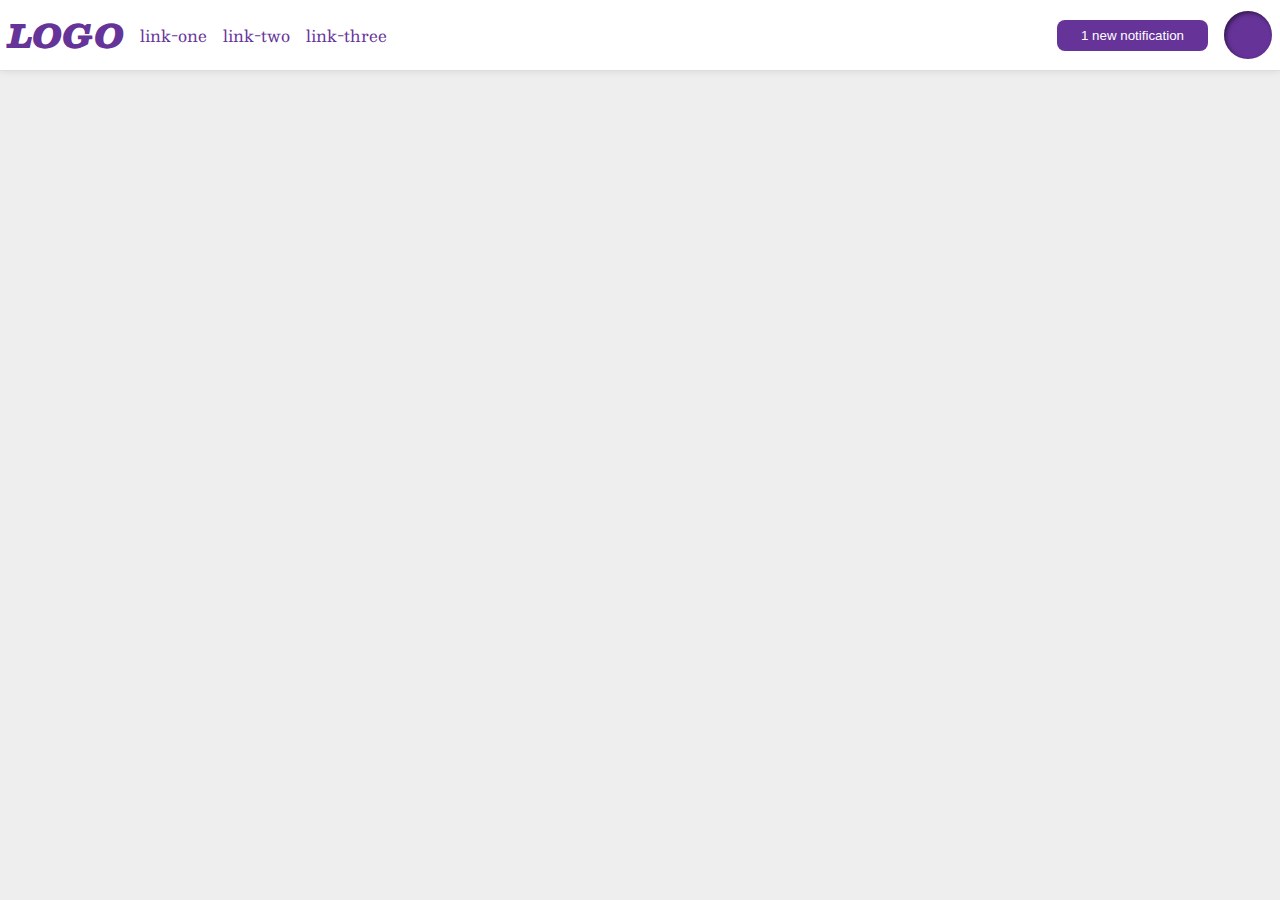
<file: flex/03-flex-header-2/index.html>
<!DOCTYPE html>
<html lang="en">
  <head>
    <meta charset="UTF-8" />
    <meta http-equiv="X-UA-Compatible" content="IE=edge" />
    <meta name="viewport" content="width=device-width, initial-scale=1.0" />
    <title>Flex Header 2</title>
    <link rel="stylesheet" href="style.css" />
  </head>
  <body>
    <div class="header">
      <div class="logo-links">
        <div class="logo">LOGO</div>
        <ul class="links">
          <li><a href="google.com">link-one</a></li>
          <li><a href="google.com">link-two</a></li>
          <li><a href="google.com">link-three</a></li>
        </ul>
      </div>
      <div class="notification-prof">
        <button class="notifications">1 new notification</button>
        <div class="profile-image"></div>
      </div>
    </div>
  </body>
</html>
</file>
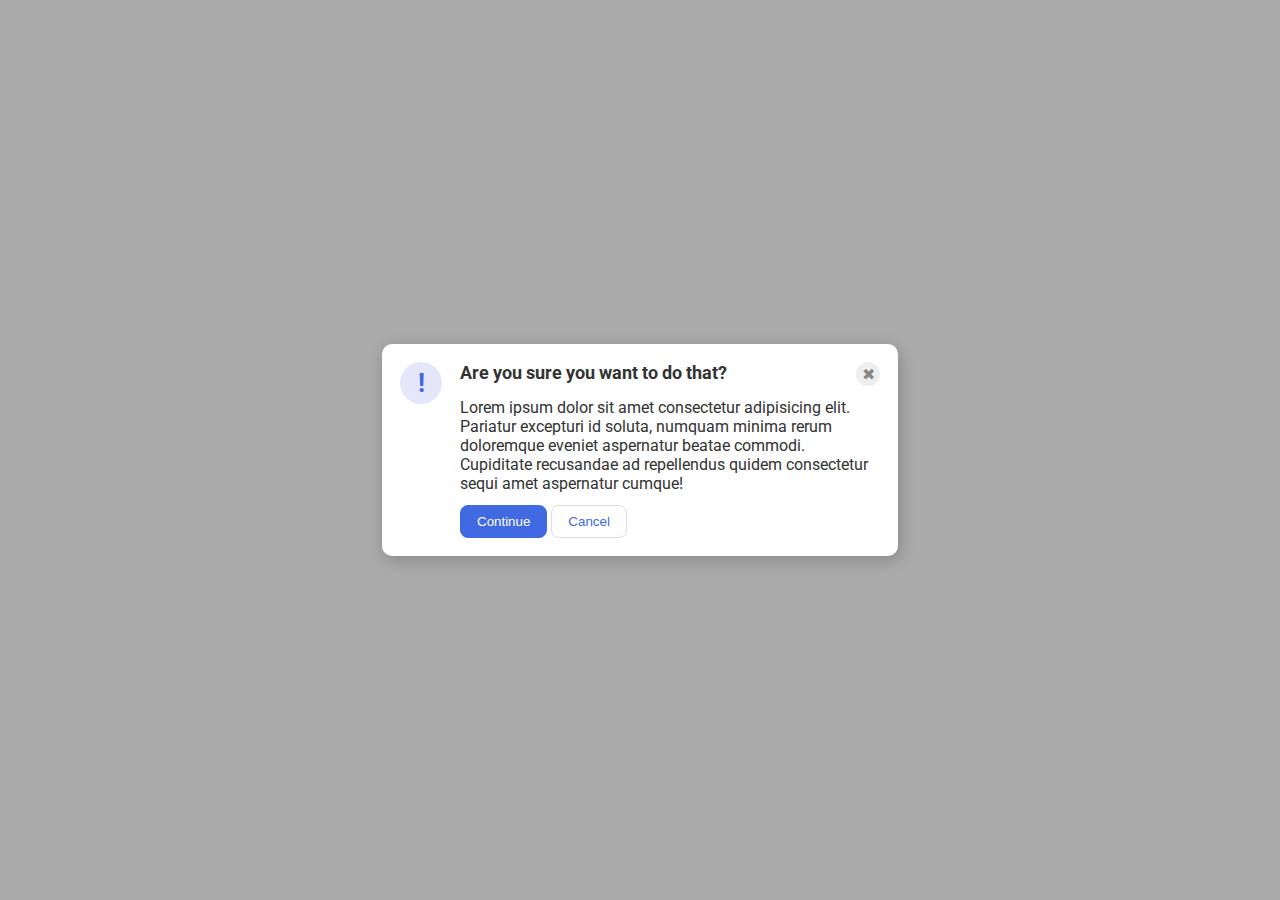
<file: flex/05-flex-modal/index.html>
<!DOCTYPE html>
<html lang="en">
  <head>
    <meta charset="UTF-8" />
    <meta http-equiv="X-UA-Compatible" content="IE=edge" />
    <meta name="viewport" content="width=device-width, initial-scale=1.0" />
    <link rel="stylesheet" href="style.css" />
    <title>Modal</title>
  </head>
  <body>
    <div class="modal">
      <div class="icon">!</div>
      <div class="content">
        <div class="header-close">
          <div class="header">Are you sure you want to do that?</div>
          <div class="close-button">✖</div>
        </div>
        <div class="text">
          Lorem ipsum dolor sit amet consectetur adipisicing elit. Pariatur
          excepturi id soluta, numquam minima rerum doloremque eveniet
          aspernatur beatae commodi. Cupiditate recusandae ad repellendus quidem
          consectetur sequi amet aspernatur cumque!
        </div>
        <button class="continue">Continue</button>
        <button class="cancel">Cancel</button>
      </div>
    </div>
  </body>
</html>
</file>
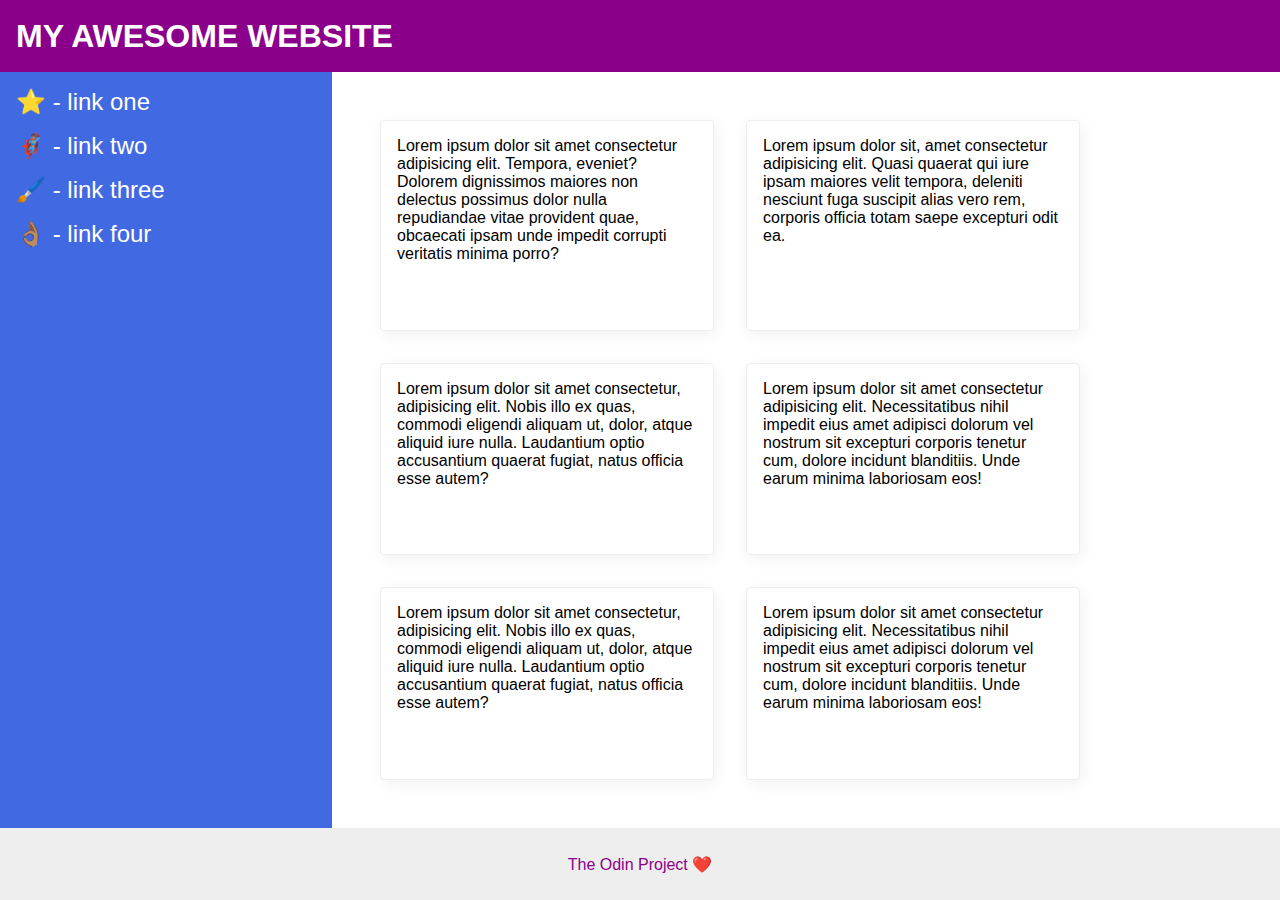
<file: flex/07-flex-layout-2/index.html>
<!DOCTYPE html>
<html lang="en">
  <head>
    <meta charset="UTF-8" />
    <meta http-equiv="X-UA-Compatible" content="IE=edge" />
    <meta name="viewport" content="width=device-width, initial-scale=1.0" />
    <title>The Holy Grail</title>
    <link rel="stylesheet" href="style.css" />
  </head>
  <body>
    <div class="header">MY AWESOME WEBSITE</div>
    <div class="container">
      <div class="sidebar">
        <ul>
          <li><a href="google.com">⭐ - link one</a></li>
          <li><a href="google.com">🦸🏽‍♂️ - link two</a></li>
          <li><a href="google.com">🖌️ - link three</a></li>
          <li><a href="google.com">👌🏽 - link four</a></li>
        </ul>
      </div>
      <div class="cards-wrap">
        <div class="card">
          Lorem ipsum dolor sit amet consectetur adipisicing elit. Tempora,
          eveniet? Dolorem dignissimos maiores non delectus possimus dolor nulla
          repudiandae vitae provident quae, obcaecati ipsam unde impedit
          corrupti veritatis minima porro?
        </div>
        <div class="card">
          Lorem ipsum dolor sit, amet consectetur adipisicing elit. Quasi
          quaerat qui iure ipsam maiores velit tempora, deleniti nesciunt fuga
          suscipit alias vero rem, corporis officia totam saepe excepturi odit
          ea.
        </div>
        <div class="card">
          Lorem ipsum dolor sit amet consectetur, adipisicing elit. Nobis illo
          ex quas, commodi eligendi aliquam ut, dolor, atque aliquid iure nulla.
          Laudantium optio accusantium quaerat fugiat, natus officia esse autem?
        </div>
        <div class="card">
          Lorem ipsum dolor sit amet consectetur adipisicing elit.
          Necessitatibus nihil impedit eius amet adipisci dolorum vel nostrum
          sit excepturi corporis tenetur cum, dolore incidunt blanditiis. Unde
          earum minima laboriosam eos!
        </div>
        <div class="card">
          Lorem ipsum dolor sit amet consectetur, adipisicing elit. Nobis illo
          ex quas, commodi eligendi aliquam ut, dolor, atque aliquid iure nulla.
          Laudantium optio accusantium quaerat fugiat, natus officia esse autem?
        </div>

        <div class="card">
          Lorem ipsum dolor sit amet consectetur adipisicing elit.
          Necessitatibus nihil impedit eius amet adipisci dolorum vel nostrum
          sit excepturi corporis tenetur cum, dolore incidunt blanditiis. Unde
          earum minima laboriosam eos!
        </div>
      </div>
    </div>
    <div class="footer">The Odin Project ❤️</div>
  </body>
</html>
</file>
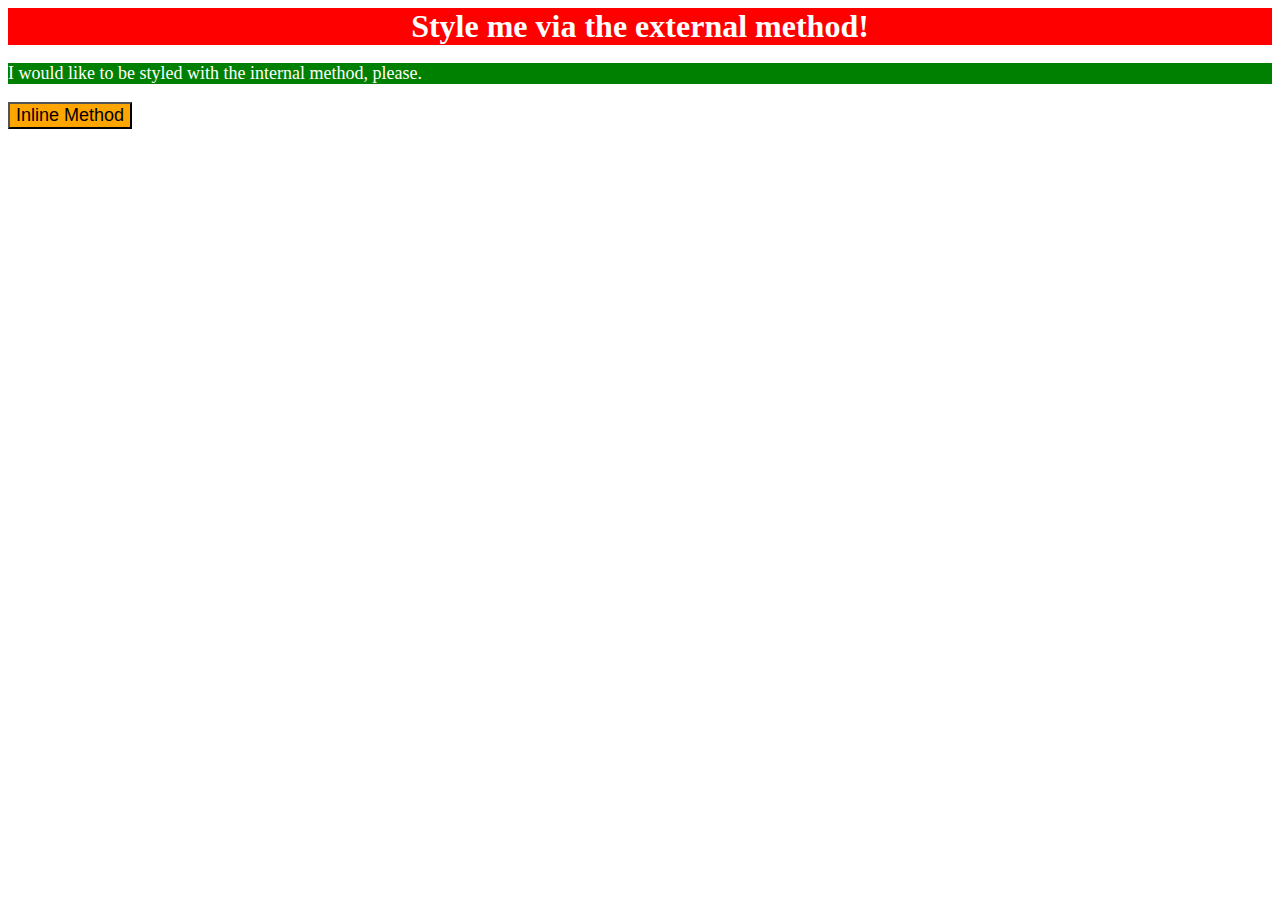
<file: foundations/01-css-methods/index.html>
<!DOCTYPE html>
<html lang="en">
  <head>
    <meta charset="UTF-8" />
    <meta http-equiv="X-UA-Compatible" content="IE=edge" />
    <meta name="viewport" content="width=device-width, initial-scale=1.0" />
    <title>Methods for Adding CSS</title>
    <link rel="stylesheet" href="css/style.css" />
    <style>
      p {
        font-size: 18px;
        background: green;
        color: white;
      }
    </style>
  </head>
  <body>
    <div>Style me via the external method!</div>
    <p>I would like to be styled with the internal method, please.</p>
    <button style="background-color: orange; font-size: 18px">
      Inline Method
    </button>
  </body>
</html>
</file>
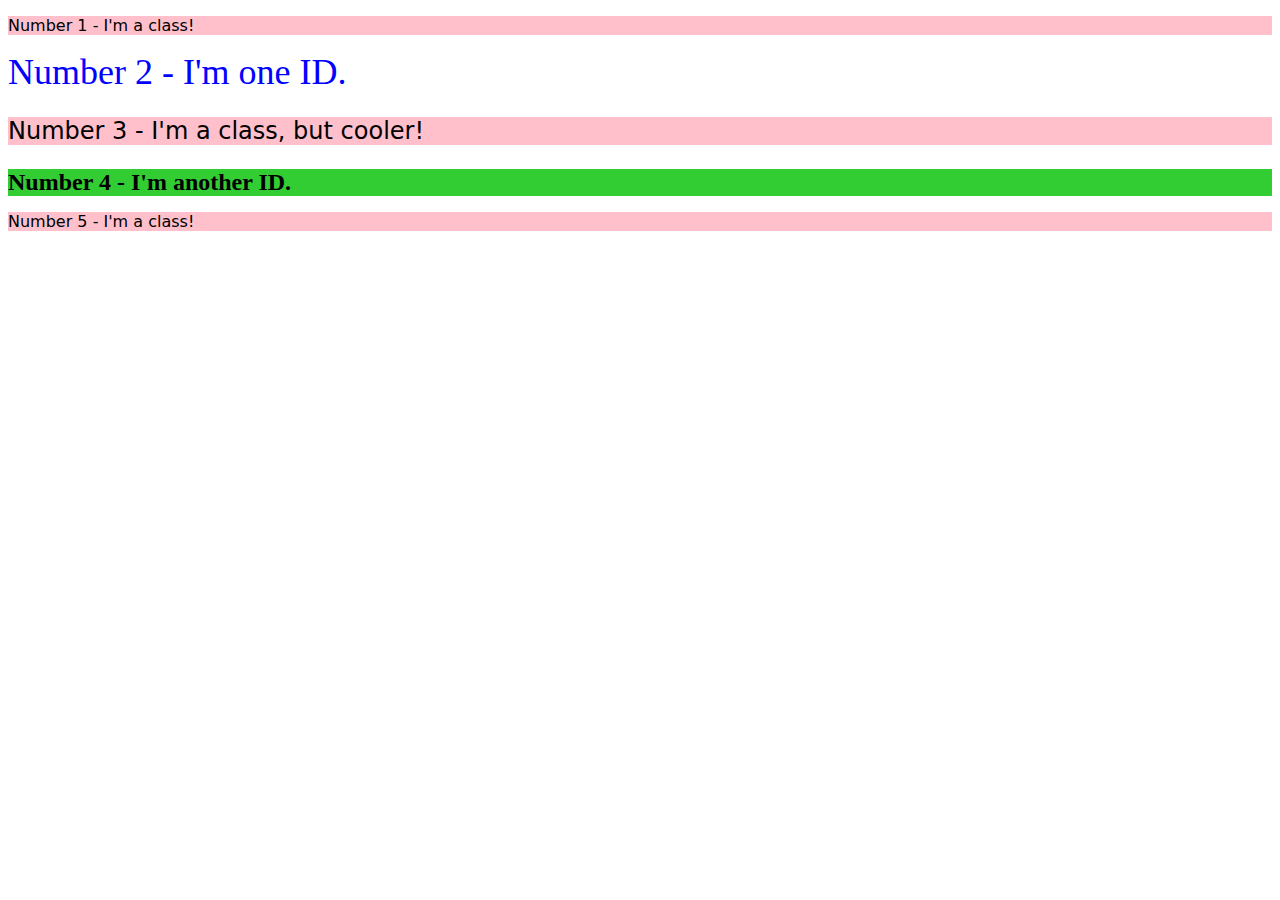
<file: foundations/02-class-id-selectors/index.html>
<!DOCTYPE html>
<html lang="en">
  <head>
    <meta charset="UTF-8" />
    <meta http-equiv="X-UA-Compatible" content="IE=edge" />
    <meta name="viewport" content="width=device-width, initial-scale=1.0" />
    <title>Class and ID Selectors</title>
    <link rel="stylesheet" href="style.css" />
  </head>
  <body>
    <p class="odd">Number 1 - I'm a class!</p>
    <div id="blue-txt">Number 2 - I'm one ID.</div>
    <p class="odd fnt-24">Number 3 - I'm a class, but cooler!</p>
    <div id="green-bold">Number 4 - I'm another ID.</div>
    <p class="odd">Number 5 - I'm a class!</p>
  </body>
</html>
</file>
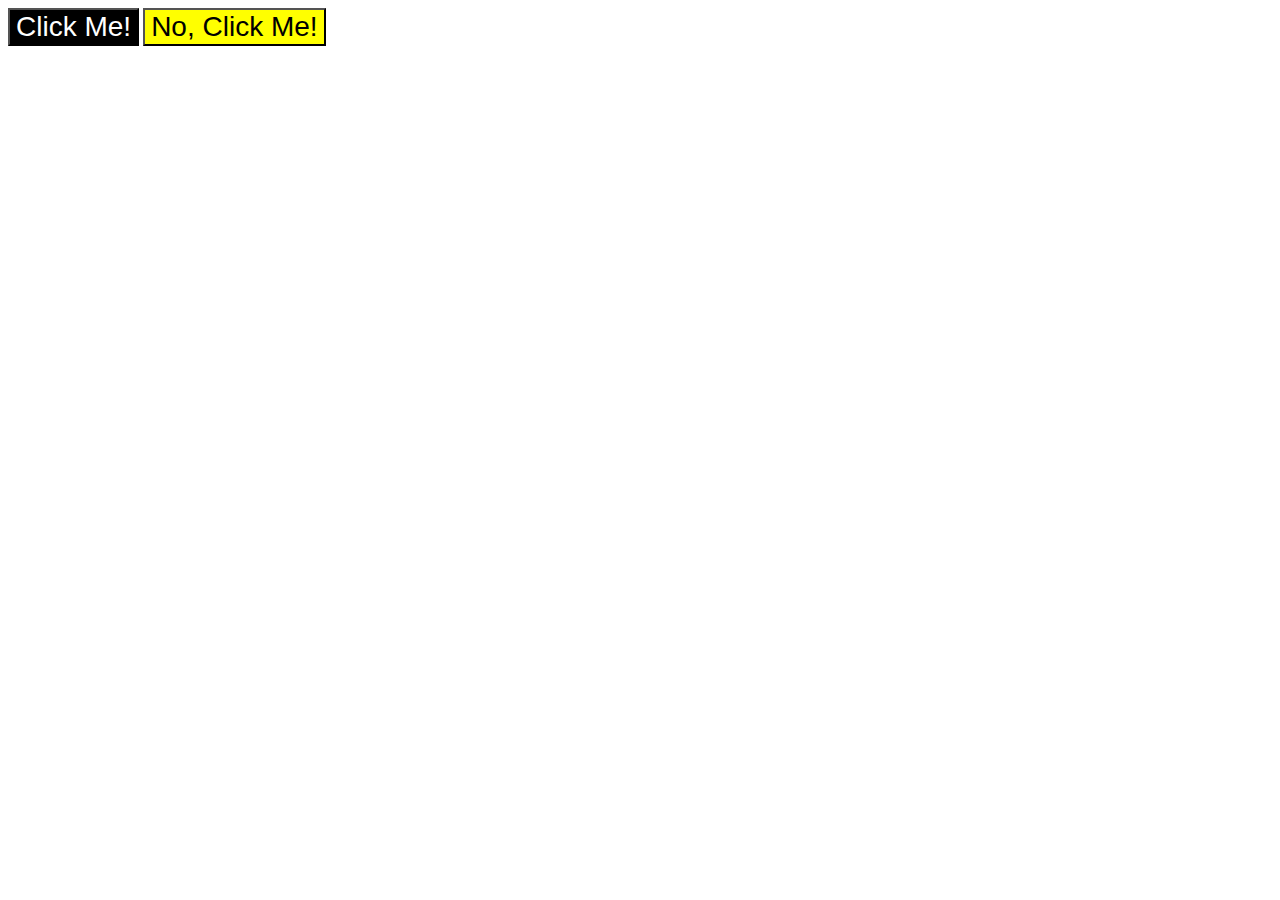
<file: foundations/03-grouping-selectors/index.html>
<!DOCTYPE html>
<html lang="en">
  <head>
    <meta charset="UTF-8" />
    <meta http-equiv="X-UA-Compatible" content="IE=edge" />
    <meta name="viewport" content="width=device-width, initial-scale=1.0" />
    <title>Grouping Selectors</title>
    <link rel="stylesheet" href="style.css" />
  </head>
  <body>
    <button class="elem1">Click Me!</button>
    <button class="elem2">No, Click Me!</button>
  </body>
</html>
</file>
<file: flex/03-flex-header-2/style.css>
/* this is some magical font-importing.  
you'll learn about it later. */
@import url("https://fonts.googleapis.com/css2?family=Besley:ital,wght@0,400;1,900&display=swap");

body {
  margin: 0;
  background: #eee;
  font-family: Besley, serif;
}

.header {
  background: white;
  border-bottom: 1px solid #ddd;
  box-shadow: 0 0 8px rgba(0, 0, 0, 0.1);
}

.profile-image {
  background: rebeccapurple;
  box-shadow: inset 2px 2px 4px rgba(0, 0, 0, 0.5);
  border-radius: 50%;
  width: 48px;
  height: 48px;
}

.logo {
  color: rebeccapurple;
  font-size: 32px;
  font-weight: 900;
  font-style: italic;
}

button {
  border: none;
  border-radius: 8px;
  background: rebeccapurple;
  color: white;
  padding: 8px 24px;
}

a {
  /* this removes the line under our links */
  text-decoration: none;
  color: rebeccapurple;
}

ul {
  list-style-type: none;
}

/* Solution */

.header {
  display: flex;
  justify-content: space-between;
  align-items: center;
  padding: 8px;
}

.logo-links,
.notification-prof,
.links {
  padding: 0;
  margin: 0;
  display: flex;
  align-items: center;
  gap: 16px;
}
</file>
<file: flex/05-flex-modal/style.css>
@import url("https://fonts.googleapis.com/css2?family=Roboto:wght@400;700&display=swap");

html,
body {
  height: 100%;
}

body {
  font-family: Roboto, sans-serif;
  margin: 0;
  background: #aaa;
  color: #333;
  /* I'll give you this one for free lol */
  display: flex;
  align-items: center;
  justify-content: center;
}

.modal {
  background: white;
  width: 480px;
  border-radius: 10px;
  box-shadow: 2px 4px 16px rgba(0, 0, 0, 0.2);
}

.icon {
  color: royalblue;
  font-size: 26px;
  font-weight: 700;
  background: lavender;
  width: 42px;
  height: 42px;
  border-radius: 50%;
  display: flex;
  align-items: center;
  justify-content: center;
}

.close-button {
  background: #eee;
  border-radius: 50%;
  color: #888;
  font-weight: 400;
  font-size: 16px;
  height: 24px;
  width: 24px;
  display: flex;
  align-items: center;
  justify-content: center;
}

button {
  padding: 8px 16px;
  border-radius: 8px;
}

button.continue {
  background: royalblue;
  border: 1px solid royalblue;
  color: white;
}

button.cancel {
  background: white;
  border: 1px solid #ddd;
  color: royalblue;
}

/* Solution */

.modal {
  padding: 18px;
  display: flex;
  gap: 18px;
}

.icon {
  flex-shrink: 0;
}

.header-close {
  display: flex;
  justify-content: space-between;
  align-items: flex-start;
}
.header {
  font-size: 18px;
  font-weight: bold;
}
.text,
.header-close {
  margin-bottom: 12px;
}
</file>
<file: flex/07-flex-layout-2/style.css>
body {
  font-family: -apple-system, BlinkMacSystemFont, "Segoe UI", Roboto, Oxygen,
    Ubuntu, Cantarell, "Open Sans", "Helvetica Neue", sans-serif;
  margin: 0;
  min-height: 100vh;
}

.header {
  height: 72px;
  background: darkmagenta;
  color: white;
}

.footer {
  height: 72px;
  background: #eee;
  color: darkmagenta;
}

.sidebar {
  width: 300px;
  background: royalblue;
}

.card {
  border: 1px solid #eee;
  box-shadow: 2px 4px 16px rgba(0, 0, 0, 0.06);
  border-radius: 4px;
}

/* Solution */

body {
  display: flex;
  flex-direction: column;
}
.header {
  font-size: 32px;
  font-weight: 900;
  padding: 0 16px;
  display: flex;
  align-items: center;
}
.container {
  display: flex;
  flex: 1;
}
.sidebar {
  flex-shrink: 0;
  padding: 16px;
}
ul {
  list-style: none;
  padding: 0;
  margin: 0;
}
ul li {
  margin-bottom: 16px;
}
a {
  text-decoration: none;
  color: #fff;
  font-size: 24px;
}
.cards-wrap {
  display: flex;
  /* gap: 16px; */
  padding: 32px;
  flex-flow: wrap;
}
.card {
  padding: 16px;
  margin: 16px;
  width: 300px;
}
.footer {
  display: flex;
  justify-content: center;
  align-items: center;
}
</file>
<file: foundations/01-css-methods/css/style.css>
div {
    background-color: red;
    color: #FFF;
    text-align: center;
    font-size: 32px;
    font-weight: bold;
}
</file>
<file: foundations/02-class-id-selectors/style.css>
.odd {
    background-color:pink;
    font-family:'Verdana', 'DejaVu Sans',sans-serif;
}
#blue-txt {
    color:blue;
    font-size:36px;
}
.fnt-24 {
    font-size:24px;
}
#green-bold {
    font-size:24px;
    font-weight: bold;
    background-color: limegreen;
}
</file>
<file: foundations/03-grouping-selectors/style.css>
.elem1 {
    background-color: black;
    color: #FFF;
}
.elem2 {
    background-color: #FF0;
}
.elem2, .elem1 {
    font-size: 28px;
    font-family: 'Helvetica','Times', 'sans-serif';
}
</file>
